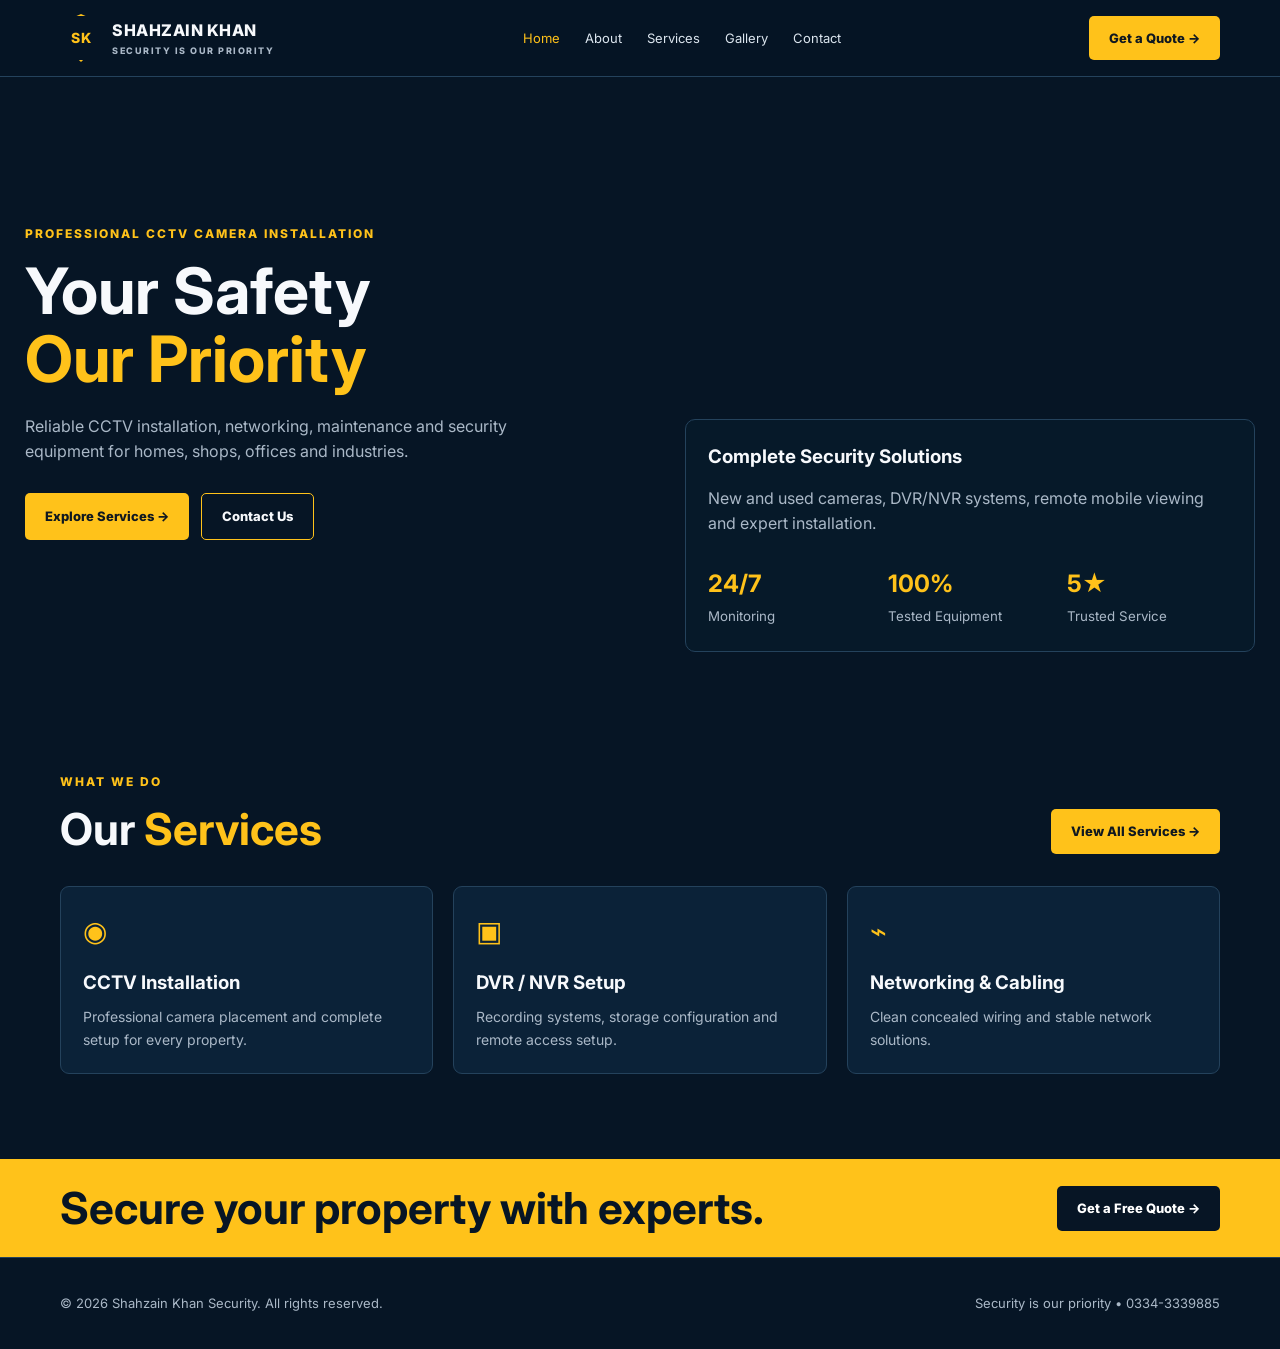
<file: index.html>
<!DOCTYPE html><html lang="en"><head><meta charset="UTF-8"><meta name="viewport" content="width=device-width,initial-scale=1.0"><title>Home | Shahzain Khan Security</title><link rel="stylesheet" href="style.css"></head><body><header><div class="container nav"><a class="logo" href="index.html"><div class="logo-mark">SK</div><div>SHAHZAIN KHAN<small>SECURITY IS OUR PRIORITY</small></div></a><nav><a class="active" href="index.html">Home</a><a class="" href="about.html">About</a><a class="" href="services.html">Services</a><a class="" href="contact.html">Gallery</a><a class="" href="contact.html">Contact</a></nav><a class="btn" href="contact.html">Get a Quote →</a></div></header>
<section class="hero"><div class="container hero-content"><div class="eyebrow">Professional CCTV Camera Installation</div><h1>Your Safety<br><span>Our Priority</span></h1><p class="lead">Reliable CCTV installation, networking, maintenance and security equipment for homes, shops, offices and industries.</p><div class="actions"><a class="btn" href="services.html">Explore Services →</a><a class="btn outline" href="contact.html">Contact Us</a></div></div><div class="container hero-card"><h3>Complete Security Solutions</h3><p class="lead">New and used cameras, DVR/NVR systems, remote mobile viewing and expert installation.</p><div class="stats"><div class="stat"><strong>24/7</strong><small>Monitoring</small></div><div class="stat"><strong>100%</strong><small>Tested Equipment</small></div><div class="stat"><strong>5★</strong><small>Trusted Service</small></div></div></div></section>
<section class="section"><div class="container"><div class="section-head"><div><div class="eyebrow">What We Do</div><h2>Our <span>Services</span></h2></div><a class="btn" href="services.html">View All Services →</a></div><div class="grid"><div class="card"><div class="card-body"><div class="icon">◉</div><h3>CCTV Installation</h3><p>Professional camera placement and complete setup for every property.</p></div></div><div class="card"><div class="card-body"><div class="icon">▣</div><h3>DVR / NVR Setup</h3><p>Recording systems, storage configuration and remote access setup.</p></div></div><div class="card"><div class="card-body"><div class="icon">⌁</div><h3>Networking & Cabling</h3><p>Clean concealed wiring and stable network solutions.</p></div></div></div></div></section>
<section class="band"><div class="container band-inner"><h2>Secure your property with experts.</h2><a class="btn" href="contact.html">Get a Free Quote →</a></div></section><footer><div class="container footer-inner"><div>© 2026 Shahzain Khan Security. All rights reserved.</div><div>Security is our priority • 0334-3339885</div></div></footer></body></html>
</file>
<file: style.css>
@import url('https://fonts.googleapis.com/css2?family=Inter:wght@400;500;600;700;800&display=swap');
:root{--navy:#061525;--navy2:#0b2238;--gold:#ffc21a;--white:#f7f9fc;--muted:#aab8c7;--line:#24425c}
*{margin:0;padding:0;box-sizing:border-box}
html{scroll-behavior:smooth}
body{font-family:Inter,Arial,sans-serif;background:var(--navy);color:var(--white);line-height:1.6}
a{text-decoration:none;color:inherit}
img{width:100%;display:block}
.container{width:min(1160px,92%);margin:auto}
header{position:sticky;top:0;z-index:10;background:rgba(6,21,37,.94);backdrop-filter:blur(12px);border-bottom:1px solid var(--line)}
.nav{height:76px;display:flex;align-items:center;justify-content:space-between;gap:25px}
.logo{display:flex;align-items:center;gap:10px;font-weight:800;letter-spacing:.5px}
.logo-mark{width:42px;height:48px;border:2px solid var(--gold);clip-path:polygon(50% 0,92% 16%,86% 70%,50% 100%,14% 70%,8% 16%);display:grid;place-items:center;color:var(--gold);font-size:14px}
.logo small{display:block;color:var(--muted);font-size:9px;letter-spacing:1.5px}
nav{display:flex;gap:25px;align-items:center}
nav a{font-size:13px;color:#dce6ef;transition:.25s}
nav a:hover,nav a.active{color:var(--gold)}
.btn{display:inline-flex;align-items:center;gap:10px;background:var(--gold);color:#101820;padding:12px 20px;border-radius:5px;font-weight:800;font-size:13px;transition:.25s}
.btn:hover{transform:translateY(-3px);box-shadow:0 10px 25px #ffc21a33}
.btn.outline{background:transparent;color:var(--white);border:1px solid var(--gold)}
.hero{min-height:610px;display:grid;grid-template-columns:1fr 1fr;align-items:center;gap:40px;background:linear-gradient(90deg,#061525 25%,#061525aa),url('https://images.unsplash.com/photo-1558008258-3256797b43f3?auto=format&fit=crop&w=1600&q=85') center/cover}
.hero-content{padding:80px 0}
.eyebrow{color:var(--gold);font-size:12px;font-weight:800;letter-spacing:2px;text-transform:uppercase;margin-bottom:14px}
h1{font-size:clamp(38px,5vw,68px);line-height:1.05;margin-bottom:22px}
h1 span,h2 span{color:var(--gold)}
.lead{color:var(--muted);max-width:530px;margin-bottom:28px}
.actions{display:flex;gap:12px;flex-wrap:wrap}
.hero-card{align-self:end;background:#071a2bd9;border:1px solid var(--line);padding:22px;border-radius:10px;margin-bottom:35px}
.hero-card h3{margin-bottom:14px}
.stats{display:grid;grid-template-columns:repeat(3,1fr);gap:15px}
.stat strong{display:block;color:var(--gold);font-size:24px}.stat small{color:var(--muted)}
.section{padding:85px 0}
.section-head{display:flex;justify-content:space-between;gap:20px;align-items:end;margin-bottom:32px}
h2{font-size:clamp(28px,4vw,44px);line-height:1.1}
.grid{display:grid;grid-template-columns:repeat(3,1fr);gap:20px}
.card{background:var(--navy2);border:1px solid var(--line);border-radius:9px;overflow:hidden;transition:.3s}
.card:hover{transform:translateY(-7px);border-color:var(--gold)}
.card-body{padding:22px}
.card h3{margin-bottom:8px}.card p{color:var(--muted);font-size:14px}
.card img{height:210px;object-fit:cover}
.icon{font-size:28px;color:var(--gold);margin-bottom:15px}
.band{background:var(--gold);color:#071525;padding:25px 0}.band-inner{display:flex;justify-content:space-between;align-items:center;gap:20px}.band .btn{background:#071525;color:white}
.page-hero{padding:95px 0;background:linear-gradient(90deg,#061525ee,#06152599),url('https://images.unsplash.com/photo-1563013544-824ae1b704d3?auto=format&fit=crop&w=1600&q=85') center/cover}
.page-hero p{color:var(--muted);max-width:600px}
.two-col{display:grid;grid-template-columns:1fr 1fr;gap:45px;align-items:center}
.two-col img{border-radius:10px;border:1px solid var(--line)}
.list{display:grid;gap:13px;margin:22px 0}.list li{list-style:none;color:var(--muted)}.list li:before{content:'✓';color:var(--gold);font-weight:800;margin-right:10px}
.product-card img{height:220px;object-fit:cover}
.price{color:var(--gold);font-weight:800;margin:12px 0}
.gallery{display:grid;grid-template-columns:repeat(4,1fr);gap:12px}.gallery img{height:190px;object-fit:cover;border-radius:7px;border:1px solid var(--line)}
form{display:grid;gap:14px;background:var(--navy2);padding:25px;border:1px solid var(--line);border-radius:10px}
input,textarea{width:100%;background:#071a2b;border:1px solid var(--line);color:white;padding:14px;border-radius:5px;font:inherit}textarea{min-height:130px;resize:vertical}
footer{padding:35px 0;border-top:1px solid var(--line);color:var(--muted);font-size:13px}.footer-inner{display:flex;justify-content:space-between;gap:20px;flex-wrap:wrap}
@media(max-width:800px){nav{gap:12px}nav a{font-size:11px}.nav .btn{display:none}.hero,.two-col{grid-template-columns:1fr}.hero-card{margin:0 0 30px}.grid{grid-template-columns:1fr 1fr}.gallery{grid-template-columns:1fr 1fr}.section{padding:60px 0}}
@media(max-width:520px){.grid{grid-template-columns:1fr}.section-head,.band-inner{display:block}.section-head .btn,.band .btn{margin-top:18px}.stats{gap:8px}}
</file>
